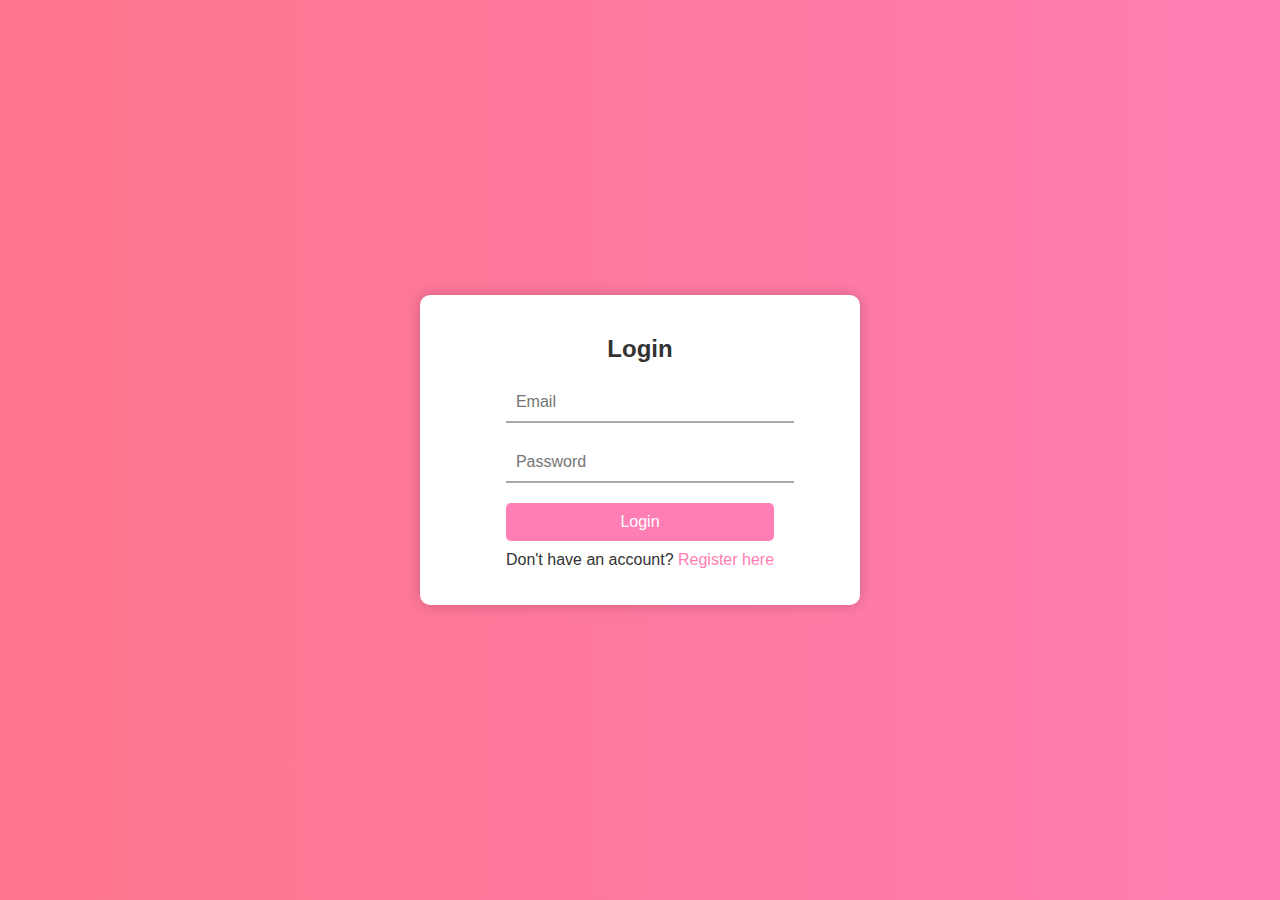
<file: index.html>
<!DOCTYPE html>
<html lang="en">
<head>
    <meta charset="UTF-8">
    <meta name="viewport" content="width=device-width, initial-scale=1.0">
    <title>Login</title>
    <link rel="stylesheet" href="main.css">
</head>
<body>
    <div class="container">
        <div class="login-box">
            <h2>Login</h2>
            <form action="/login" method="post">
                <div class="textbox">
                    <input type="email" name="email" placeholder="Email" required>
                </div>
                <div class="textbox">
                    <input type="password" name="password" placeholder="Password" required>
                </div>
                <button type="submit" class="btn">Login</button>
                <p class="register-link">Don't have an account? <a href="/register">Register here</a></p>
            </form>
        </div>
    </div>
</body>
</html>
</file>
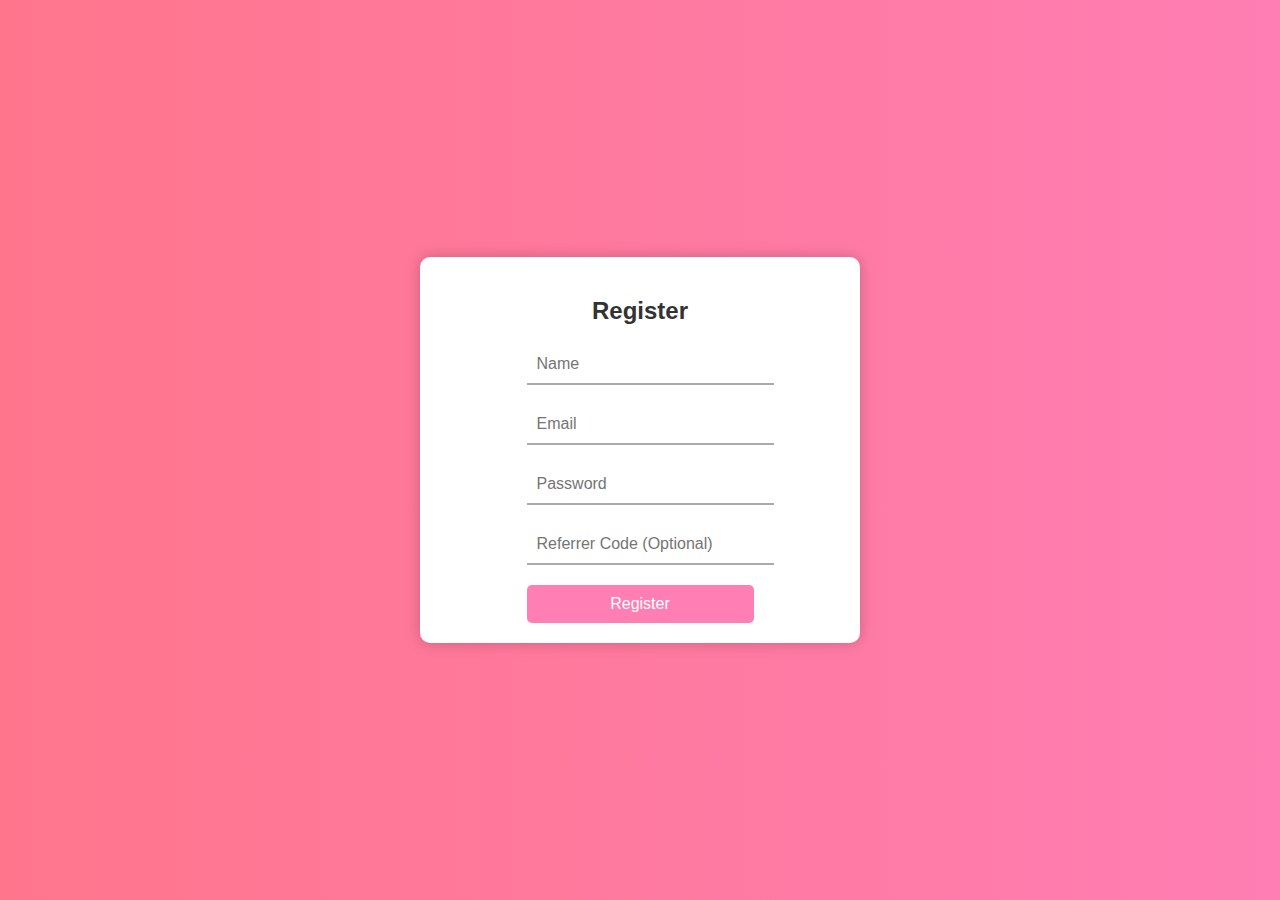
<file: register.html>
<!DOCTYPE html>
<html lang="en">
<head>
    <meta charset="UTF-8">
    <meta name="viewport" content="width=device-width, initial-scale=1.0">
    <title>Register</title>
    <link rel="stylesheet" href="main.css">
</head>
<body>
    <div class="container">
        <div class="login-box">
            <h2>Register</h2>
            <form action="/register" method="post">
                <div class="textbox">
                    <input type="text" name="name" placeholder="Name" required>
                </div>
                <div class="textbox">
                    <input type="email" name="email" placeholder="Email" required>
                </div>
                <div class="textbox">
                    <input type="password" name="password" placeholder="Password" required>
                </div>
                <div class="textbox">
                    <input type="text" name="referrer_code" placeholder="Referrer Code (Optional)">
                </div>
                <button type="submit" class="btn">Register</button>
            </form>
        </div>
    </div>
</body>
</html>
</file>
<file: main.css>
body {
  margin: 0;
  padding: 0;
  font-family: Arial, sans-serif;
  background: linear-gradient(to right, #ff758c, #ff7eb3);
  height: 100vh;
  display: flex;
  justify-content: center;
  align-items: center;
}

.container {
  width: 100%;
  max-width: 400px;
  padding: 20px;
  background-color: #fff;
  box-shadow: 0 0 15px rgba(0, 0, 0, 0.2);
  border-radius: 10px;
}

.login-box {
  display: flex;
  flex-direction: column;
  align-items: center;
}

h2 {
  margin-bottom: 20px;
  color: #333;
}

.textbox {
  width: 100%;
  margin-bottom: 20px;
}

.textbox input {
  width: 100%;
  padding: 10px;
  border: none;
  border-bottom: 2px solid #aaa;
  outline: none;
  font-size: 16px;
  transition: 0.3s;
}

.textbox input:focus {
  border-bottom: 2px solid #ff7eb3;
}

.btn {
  width: 100%;
  padding: 10px;
  background: #ff7eb3;
  border: none;
  outline: none;
  color: #fff;
  font-size: 16px;
  cursor: pointer;
  transition: background 0.3s;
  border-radius: 5px;
}

.btn:hover {
  background: #ff758c;
}

.register-link {
  margin-top: 10px;
  color: #333;
}

.register-link a {
  color: #ff7eb3;
  text-decoration: none;
  transition: color 0.3s;
}

.register-link a:hover {
  color: #ff758c;
}
</file>
